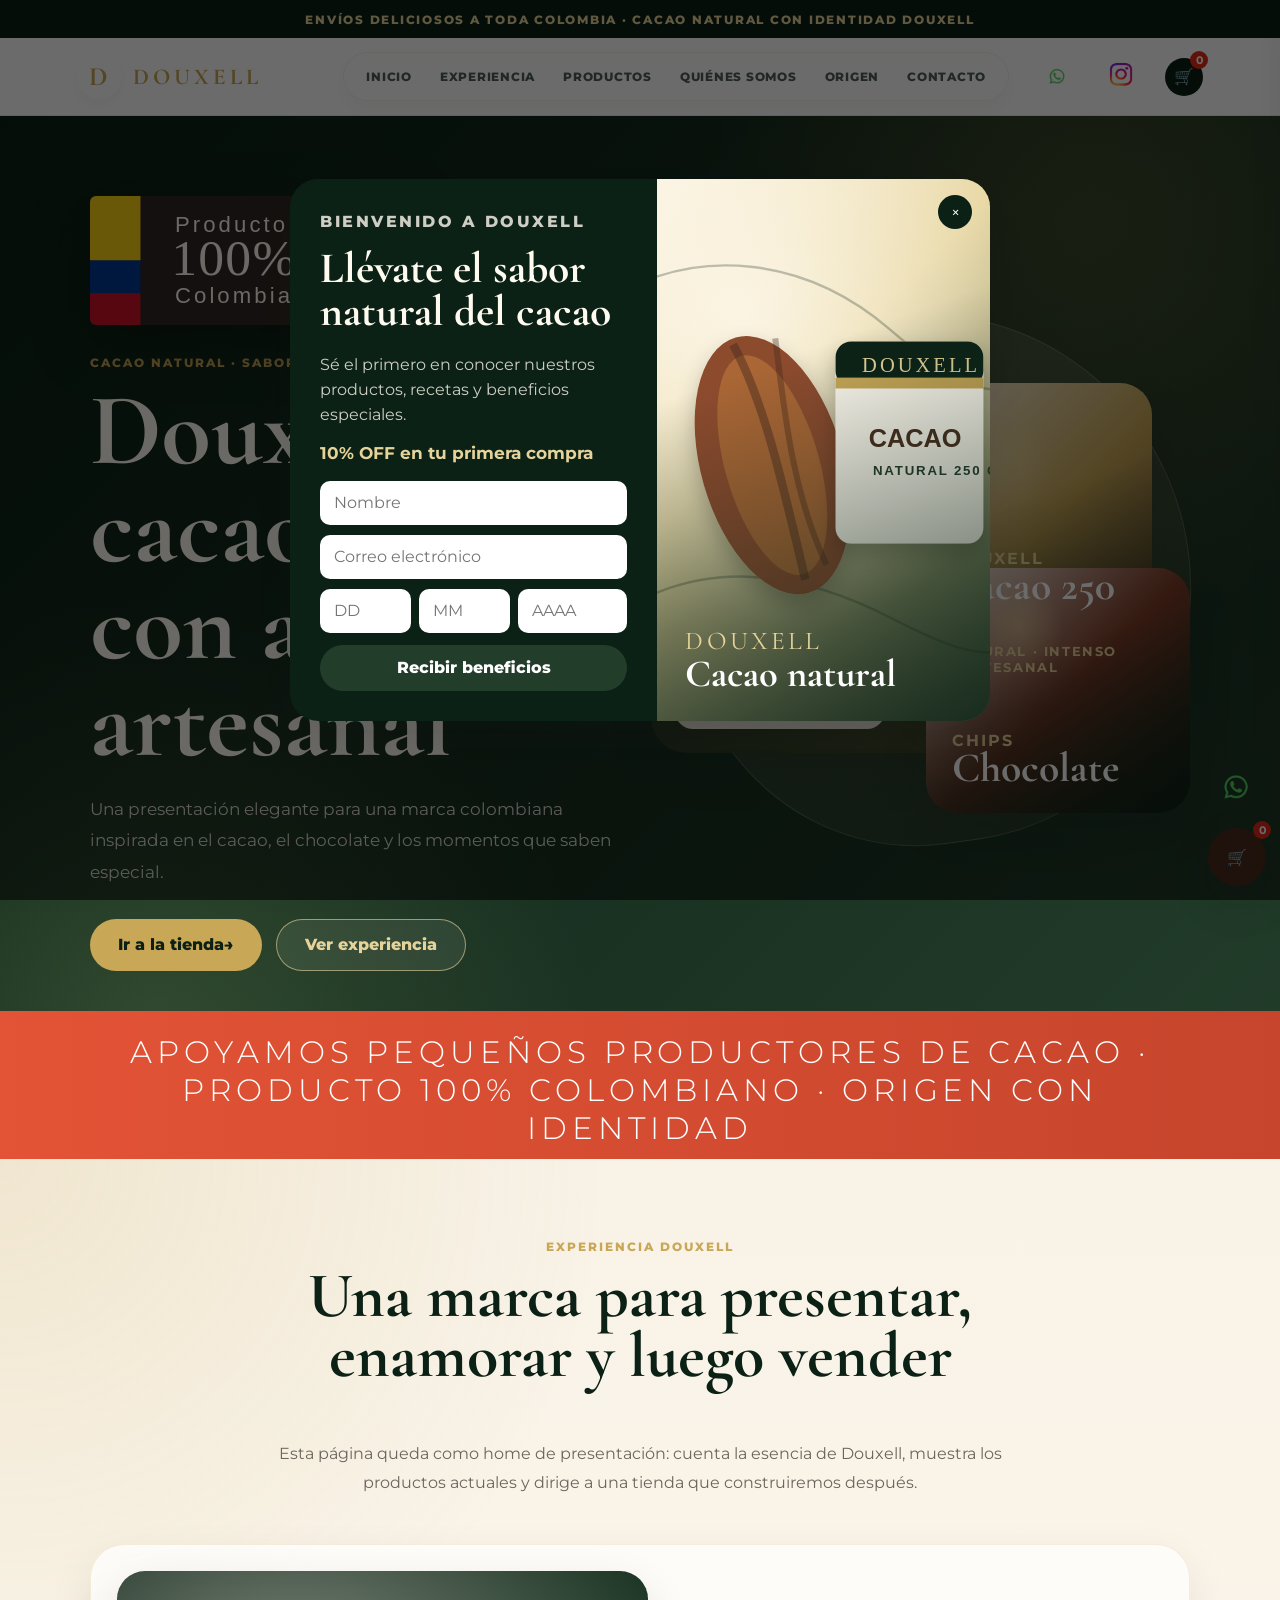
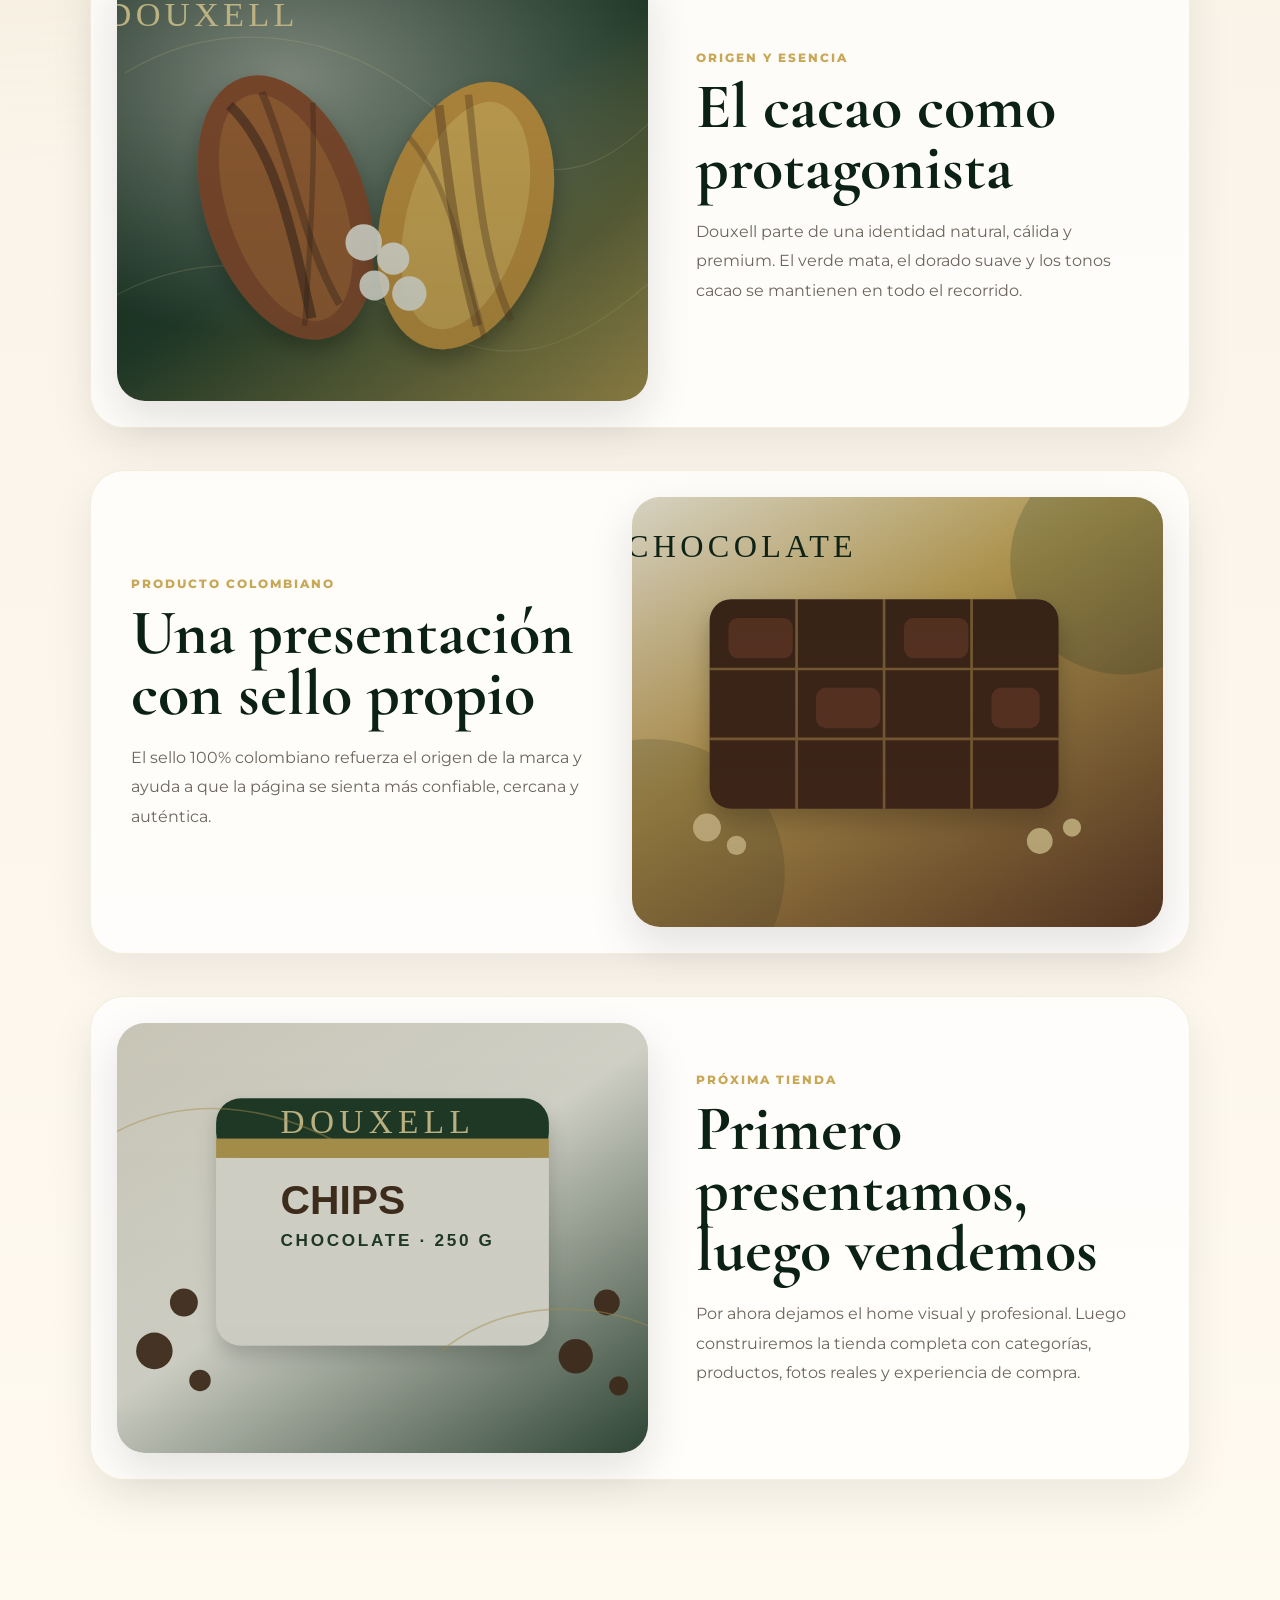
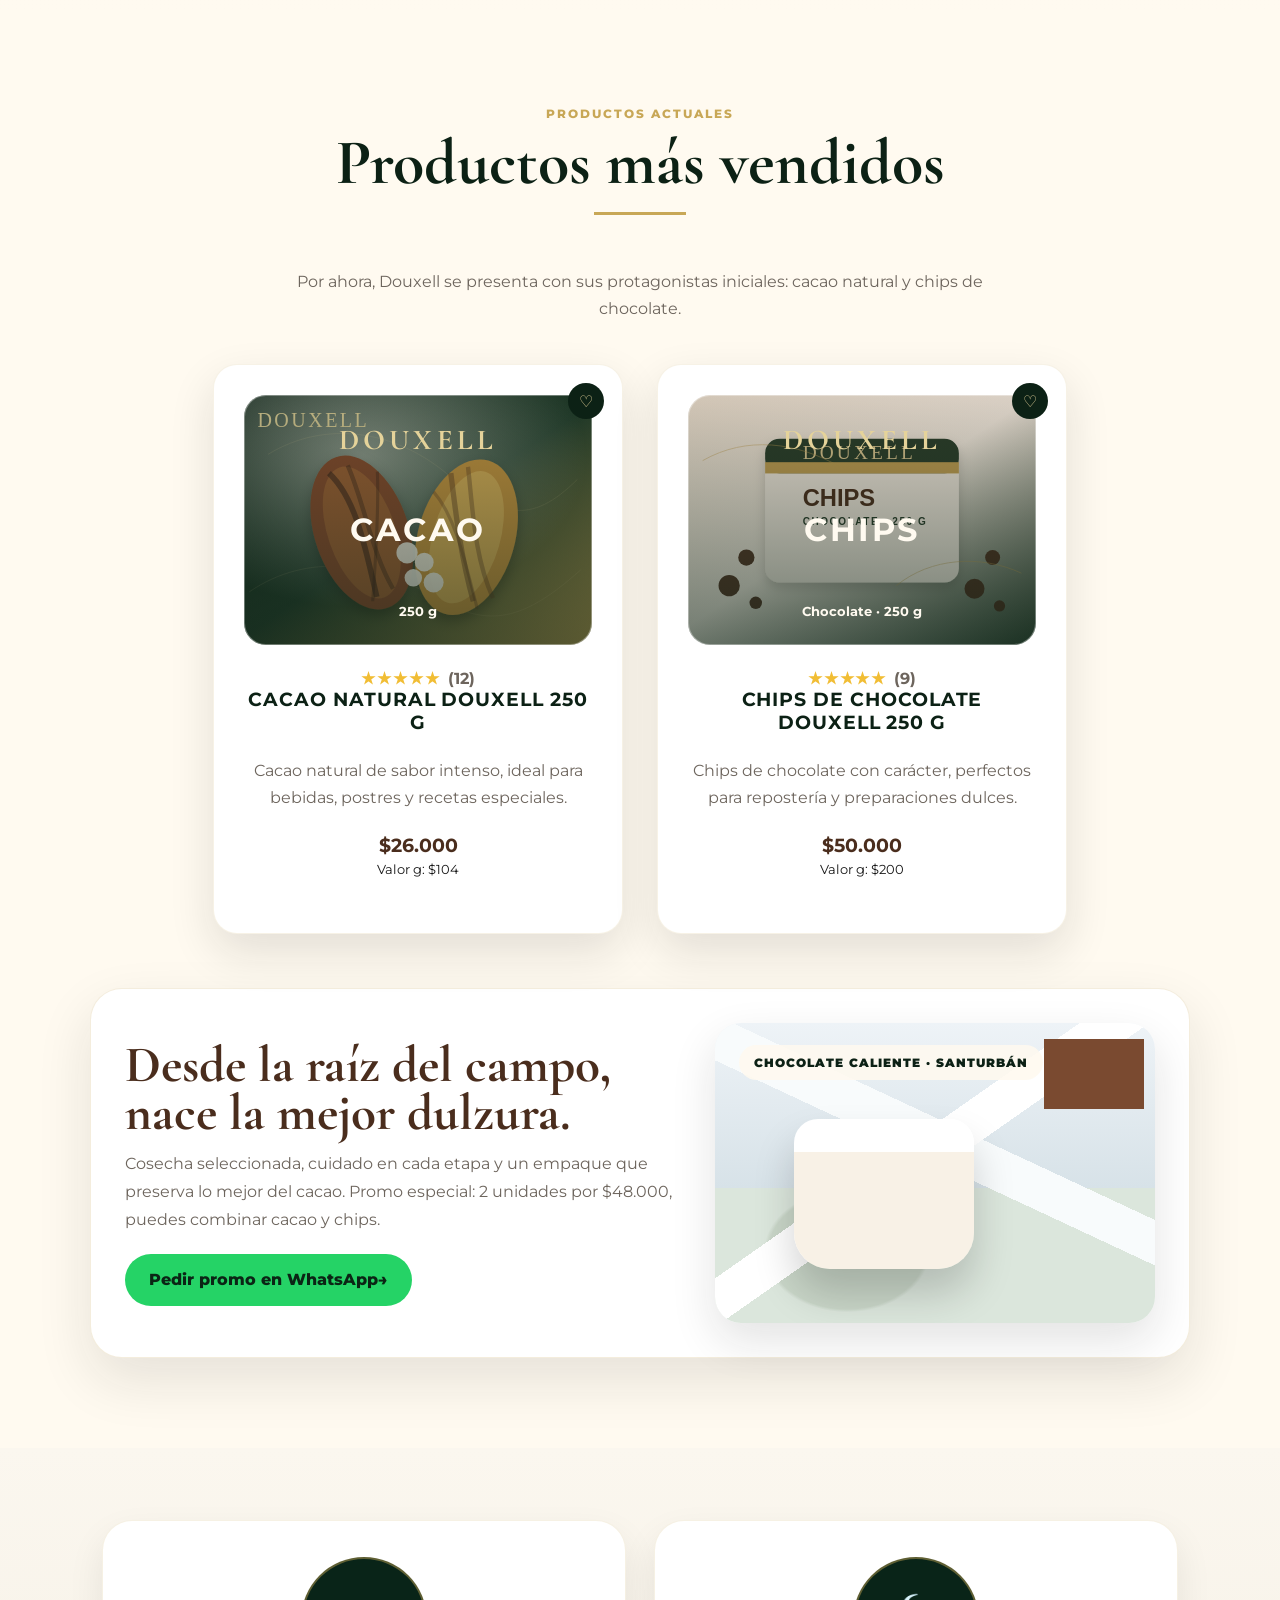
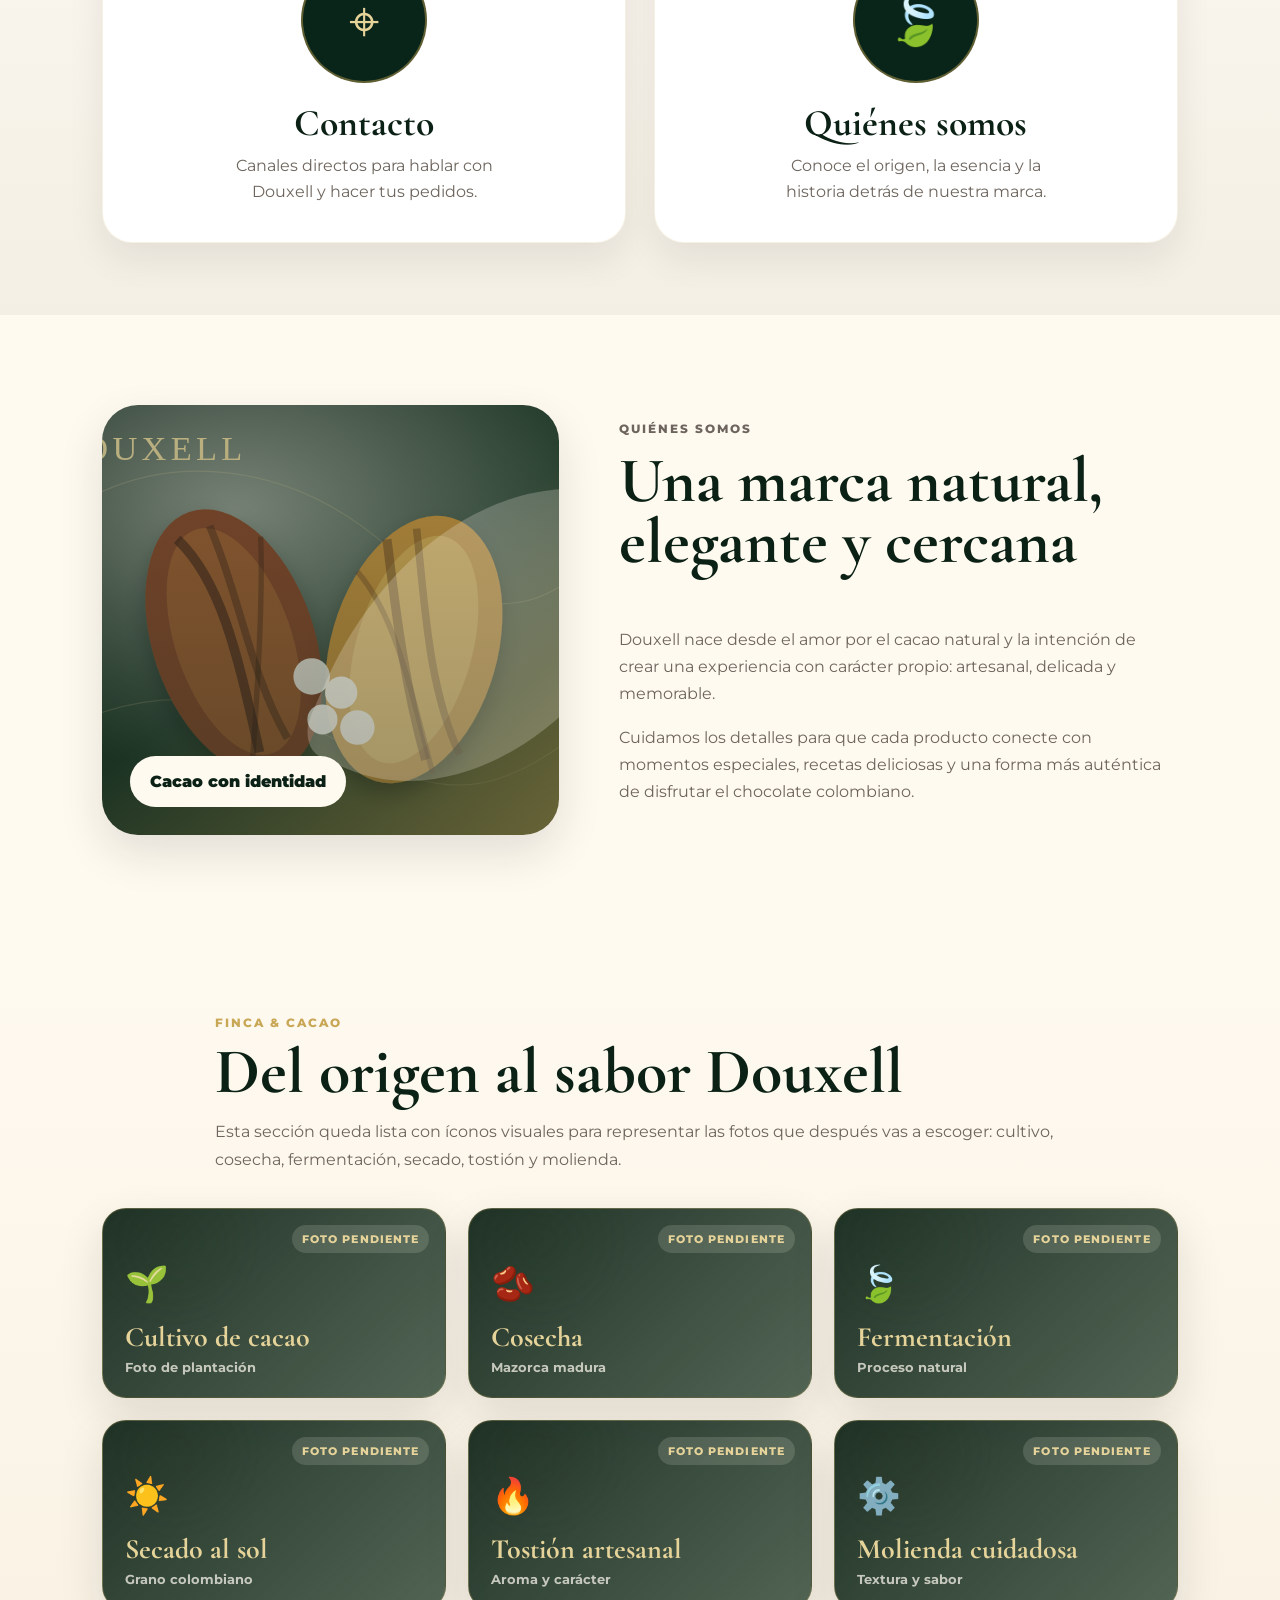
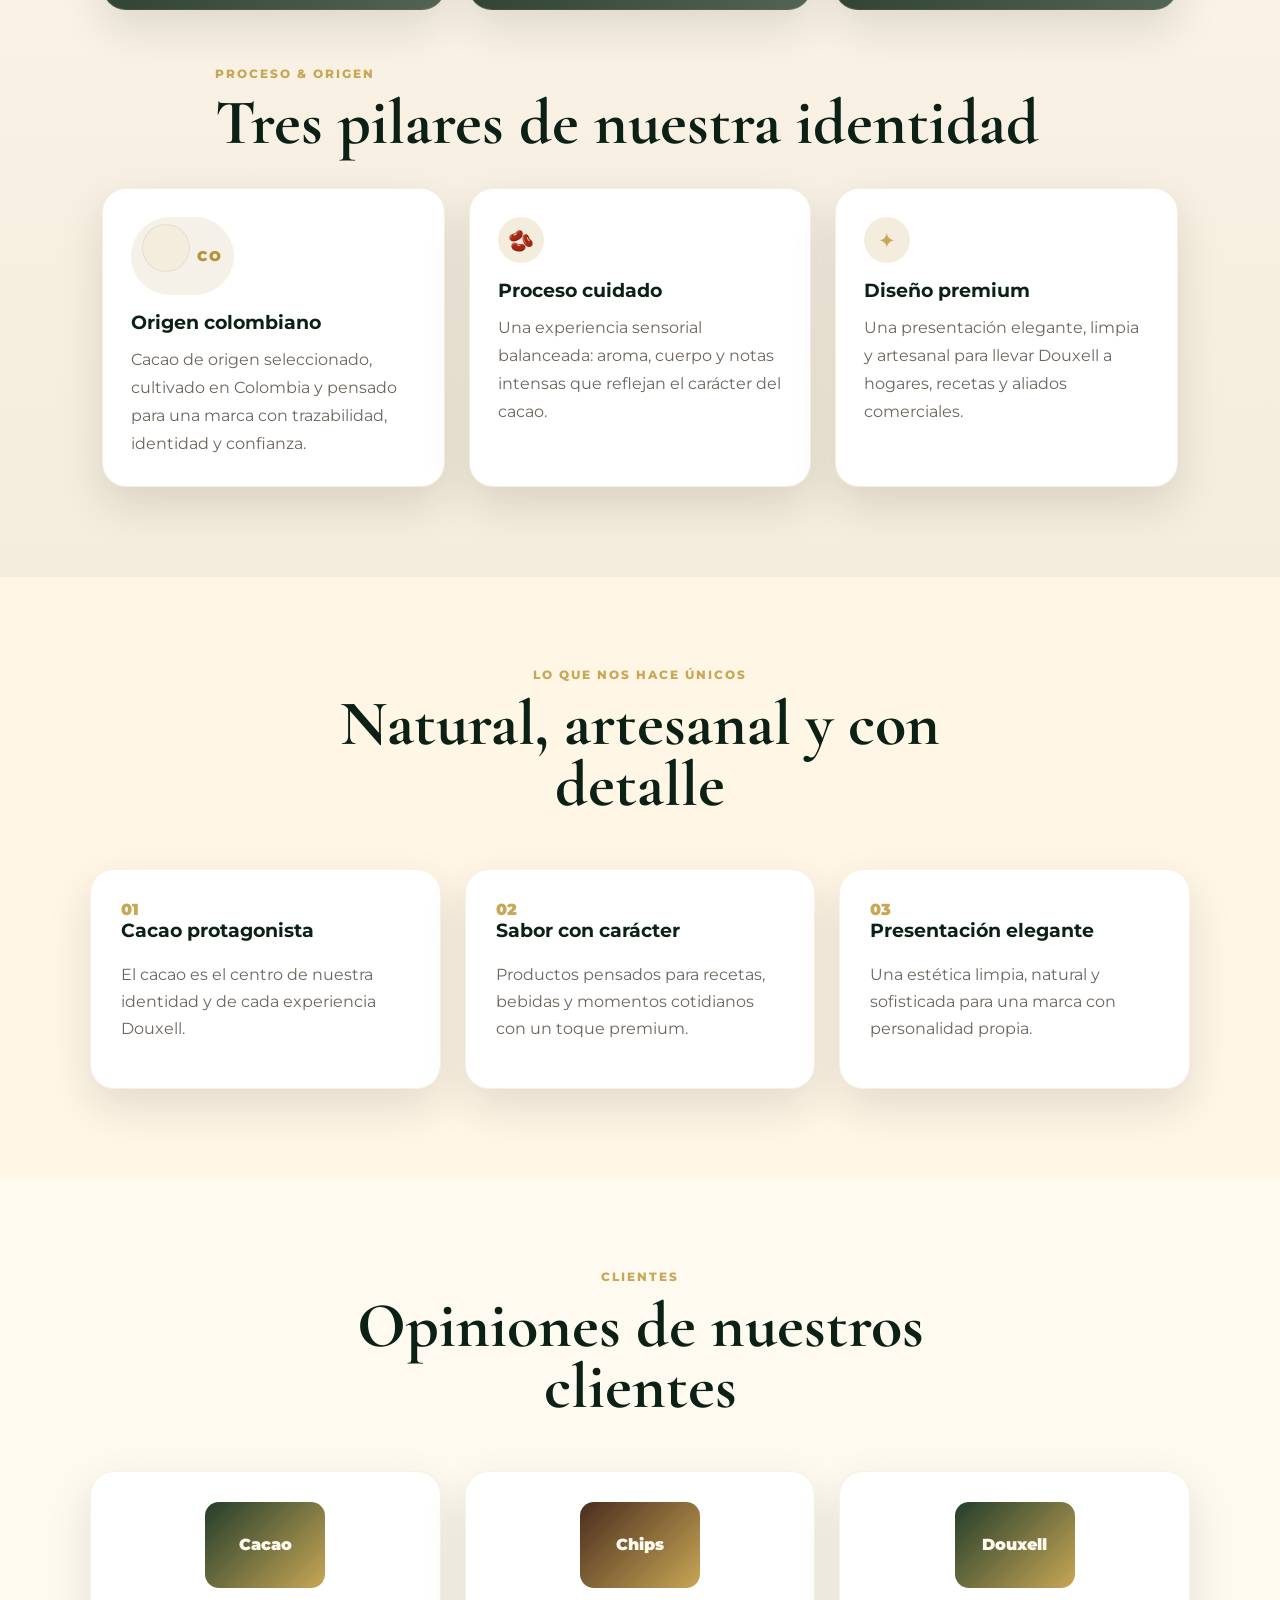
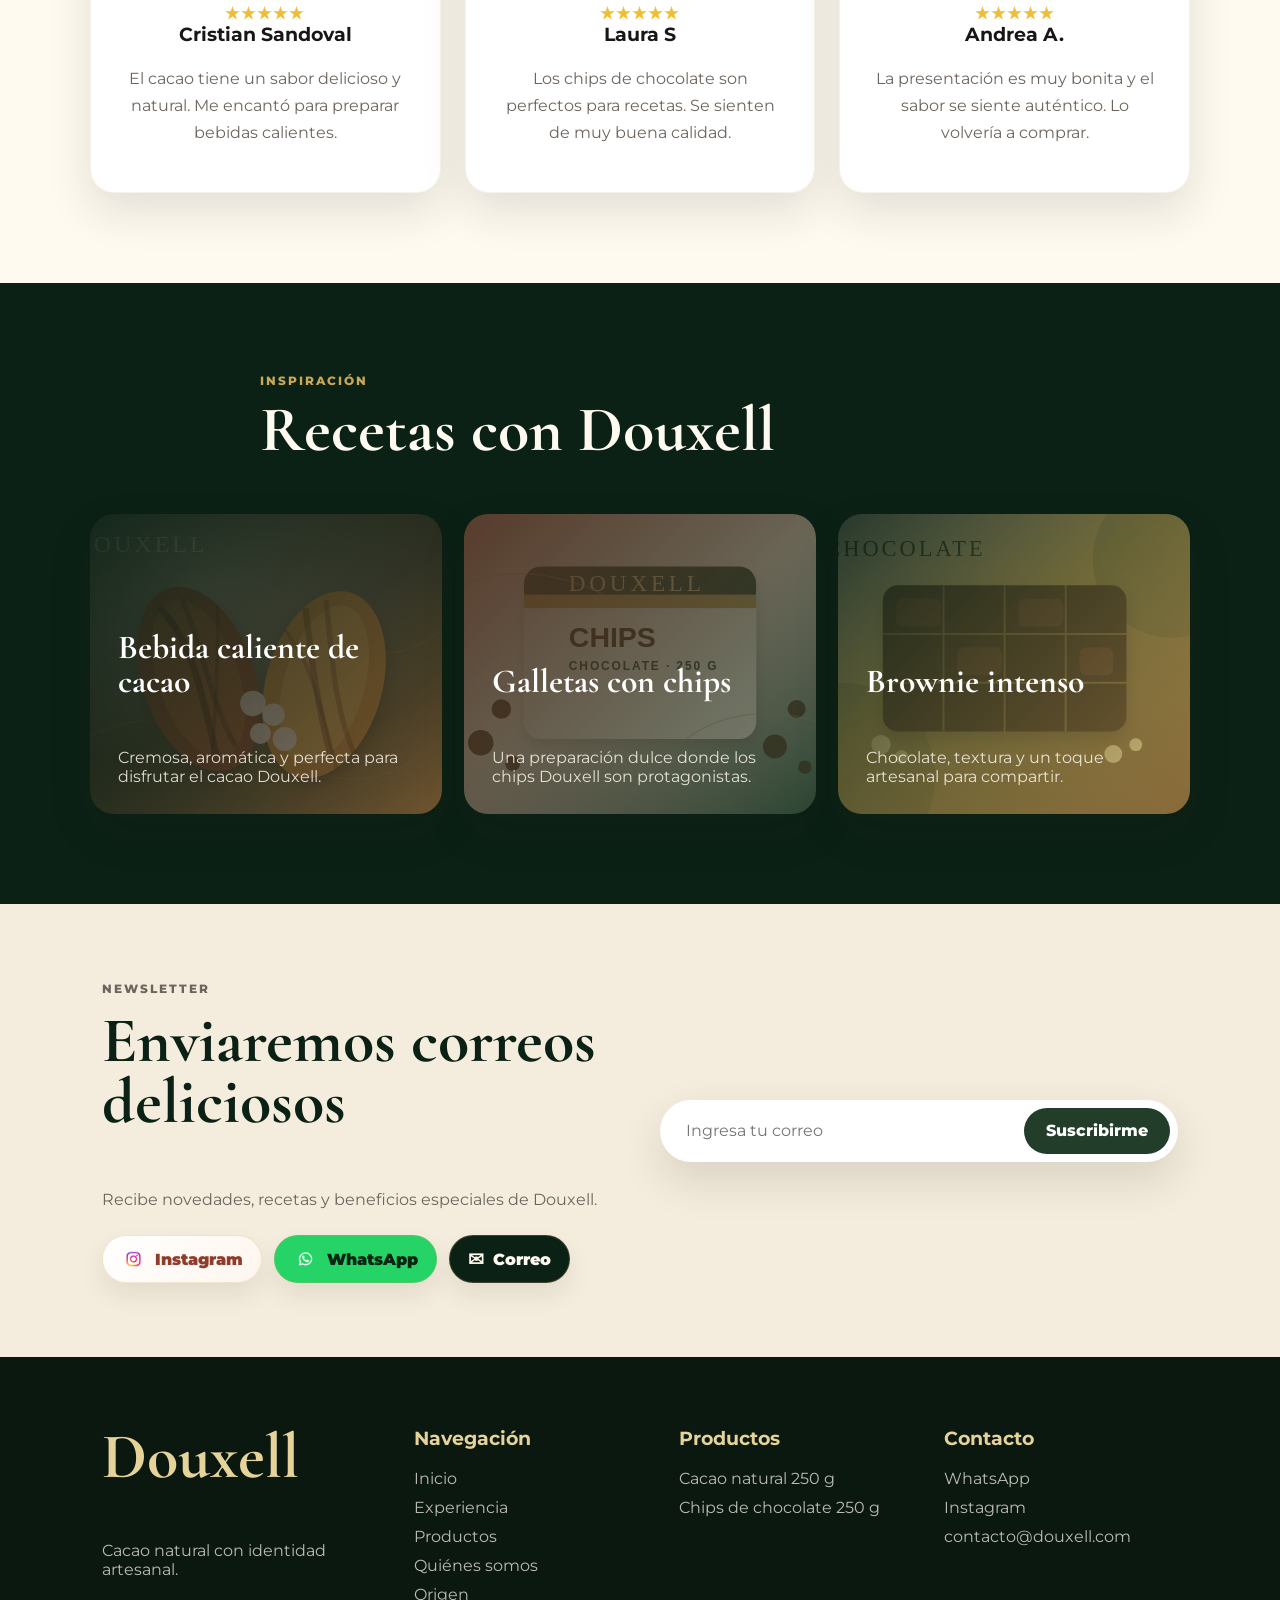
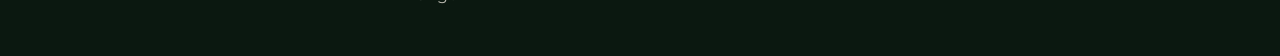
<file: index.html>
<!DOCTYPE html>
<html lang="es">
<head>
  <meta charset="UTF-8" />
  <meta name="viewport" content="width=device-width, initial-scale=1.0" />
  <title>Douxell | Cacao natural con alma artesanal</title>
  <meta name="description" content="Douxell: cacao natural y chips de chocolate con identidad artesanal, elegante y deliciosa." />
  <link rel="preconnect" href="https://fonts.googleapis.com">
  <link rel="preconnect" href="https://fonts.gstatic.com" crossorigin>
  <link href="https://fonts.googleapis.com/css2?family=Cormorant+Garamond:wght@600;700&family=Montserrat:wght@400;500;600;700;800&display=swap" rel="stylesheet">
  <link rel="stylesheet" href="style.css" />
  <link rel="stylesheet" href="overrides.css" />
  <link rel="stylesheet" href="final-polish.css" />
  <link rel="stylesheet" href="interactions.css" />
  <link rel="stylesheet" href="header-banner.css" />
</head>
<body>
  <div class="topbar">Envíos deliciosos a toda Colombia · Cacao natural con identidad Douxell</div>

  <header class="site-header" id="inicio">
    <a href="#inicio" class="brand" aria-label="Douxell inicio">
      <span class="brand-mark">D</span>
      <span class="brand-name">Douxell</span>
    </a>

    <nav class="main-nav" aria-label="Navegación principal">
      <a href="#inicio">Inicio</a>
      <a href="#experiencia">Experiencia</a>
      <a href="#productos">Productos</a>
      <a href="#nosotros">Quiénes somos</a>
      <a href="#origen">Origen</a>
      <a href="#distribuidor">Distribuidores</a>
      <a href="#contacto">Contacto</a>
    </nav>

    <div class="header-actions" aria-label="Acciones rápidas">
      <button class="icon-btn" type="button" aria-label="Cuenta">♡</button>
      <button class="icon-btn" type="button" aria-label="Favoritos">☆</button>
      <button class="icon-btn cart-toggle" type="button" aria-label="Abrir carrito">🛒<span id="cartCount">0</span></button>
      <button class="menu-toggle" type="button" aria-label="Abrir menú">☰</button>
    </div>
  </header>

  <main>
    <section class="hero section-dark">
      <div class="hero-copy">
        <img class="colombia-badge" src="assets/colombia-badge.svg" alt="Producto 100% colombiano">
        <p class="eyebrow">Cacao natural · Sabor artesanal</p>
        <h1>Douxell, cacao natural con alma artesanal</h1>
        <p class="hero-text">Una presentación elegante para una marca colombiana inspirada en el cacao, el chocolate y los momentos que saben especial.</p>
        <div class="hero-actions">
          <a href="tienda.html" class="btn btn-gold">Ir a la tienda</a>
          <a href="#experiencia" class="btn btn-outline">Ver experiencia</a>
        </div>
      </div>

      <div class="hero-visual" aria-label="Composición visual Douxell">
        <div class="cacao-orbit"></div>
        <div class="hero-photo hero-photo-main">
          <span>Cacao colombiano</span>
        </div>
        <div class="hero-card hero-card-main">
          <span class="product-label">Douxell</span>
          <strong>Cacao 250 g</strong>
          <small>Natural · Intenso · Artesanal</small>
        </div>
        <div class="hero-card hero-card-side">
          <span>Chips</span>
          <strong>Chocolate</strong>
        </div>
      </div>
    </section>

    <section class="story-scroll" id="experiencia">
      <div class="story-intro">
        <p class="eyebrow">Experiencia Douxell</p>
        <h2>Una marca para presentar, enamorar y luego vender</h2>
        <p>Esta página queda como home de presentación: cuenta la esencia de Douxell, muestra los productos actuales y dirige a una tienda que construiremos después.</p>
      </div>

      <div class="story-panel">
        <div class="story-photo photo-cacao"></div>
        <div class="story-copy">
          <p class="eyebrow">Origen y esencia</p>
          <h2>El cacao como protagonista</h2>
          <p>Douxell parte de una identidad natural, cálida y premium. El verde mata, el dorado suave y los tonos cacao se mantienen en todo el recorrido.</p>
        </div>
      </div>

      <div class="story-panel reverse">
        <div class="story-photo photo-chocolate"></div>
        <div class="story-copy">
          <p class="eyebrow">Producto colombiano</p>
          <h2>Una presentación con sello propio</h2>
          <p>El sello 100% colombiano refuerza el origen de la marca y ayuda a que la página se sienta más confiable, cercana y auténtica.</p>
        </div>
      </div>

      <div class="story-panel">
        <div class="story-photo photo-detail"></div>
        <div class="story-copy">
          <p class="eyebrow">Próxima tienda</p>
          <h2>Primero presentamos, luego vendemos</h2>
          <p>Por ahora dejamos el home visual y profesional. Luego construiremos la tienda completa con categorías, productos, fotos reales y experiencia de compra.</p>
        </div>
      </div>
    </section>

    <section class="products-section" id="productos">
      <div class="section-heading">
        <p class="eyebrow">Productos actuales</p>
        <h2>Productos más vendidos</h2>
        <p>Por ahora, Douxell se presenta con sus protagonistas iniciales: cacao natural y chips de chocolate.</p>
      </div>

      <div class="product-grid">
        <article class="product-card" data-name="Cacao natural Douxell 250 g" data-price="26000">
          <button class="heart" type="button" aria-label="Agregar a favoritos">♡</button>
          <div class="product-visual cacao-pack">
            <span>Douxell</span>
            <strong>CACAO</strong>
            <small>250 g</small>
          </div>
          <div class="stars">★★★★★ <span>(12)</span></div>
          <h3>Cacao natural Douxell 250 g</h3>
          <p>Cacao natural de sabor intenso, ideal para bebidas, postres y recetas especiales.</p>
          <div class="product-meta">
            <strong>$26.000</strong>
            <small>Valor gr: $104</small>
          </div>
          <div class="product-actions">
            <button class="btn-small add-cart" type="button">Agregar</button>
            <a href="#contacto" class="btn-small secondary">Ver detalles</a>
          </div>
        </article>

        <article class="product-card" data-name="Chips de chocolate Douxell 250 g" data-price="57200">
          <button class="heart" type="button" aria-label="Agregar a favoritos">♡</button>
          <div class="product-visual chips-box">
            <span>Douxell</span>
            <strong>CHIPS</strong>
            <small>Chocolate · 250 g</small>
          </div>
          <div class="stars">★★★★★ <span>(9)</span></div>
          <h3>Chips de chocolate Douxell 250 g</h3>
          <p>Chips de chocolate con carácter, perfectos para repostería y preparaciones dulces.</p>
          <div class="product-meta">
            <strong>$57.200</strong>
            <small>Valor gr: $229</small>
          </div>
          <div class="product-actions">
            <button class="btn-small add-cart" type="button">Agregar</button>
            <a href="#contacto" class="btn-small secondary">Ver detalles</a>
          </div>
        </article>
      </div>

      <div class="shop-callout">
        <div>
          <h3>Tienda Douxell</h3>
          <p>La tienda completa será la siguiente etapa. Allí pondremos las fotos reales, fichas de producto y flujo de compra.</p>
        </div>
        <a href="tienda.html" class="btn btn-gold">Ir a la tienda</a>
      </div>
    </section>

    <section class="feature-strip">
      <a class="feature-card" href="#contacto"><span class="feature-icon">⌖</span><h3>Encuéntranos</h3></a>
      <a class="feature-card" href="#nosotros"><span class="feature-icon">🍃</span><h3>Quiénes somos</h3></a>
      <a class="feature-card" href="#distribuidor"><span class="feature-icon">🤝</span><h3>Ser distribuidor</h3></a>
    </section>

    <section class="about-section" id="nosotros">
      <div class="about-image">
        <div class="leaf-shape"></div>
        <div class="about-badge">Cacao con identidad</div>
      </div>
      <div class="about-copy">
        <p class="eyebrow">Quiénes somos</p>
        <h2>Una marca natural, elegante y cercana</h2>
        <p>Douxell nace desde el amor por el cacao natural y la intención de crear una experiencia con carácter propio: artesanal, delicada y memorable.</p>
        <p>Cuidamos los detalles para que cada producto conecte con momentos especiales, recetas deliciosas y una forma más auténtica de disfrutar el chocolate colombiano.</p>
      </div>
    </section>

    <section class="origin-section" id="origen">
      <div class="origin-heading">
        <p class="eyebrow">Finca & Cacao</p>
        <h2>Del origen al sabor Douxell</h2>
        <p>Esta sección queda lista con íconos visuales para representar las fotos que después vas a escoger: cultivo, cosecha, fermentación, secado, tostión y molienda.</p>
      </div>

      <div class="origin-photo-grid">
        <article class="origin-photo"><span>🌱</span><strong>Cultivo de cacao</strong><small>Foto de plantación</small></article>
        <article class="origin-photo"><span>🫘</span><strong>Cosecha</strong><small>Mazorca madura</small></article>
        <article class="origin-photo"><span>🍃</span><strong>Fermentación</strong><small>Proceso natural</small></article>
        <article class="origin-photo"><span>☀️</span><strong>Secado al sol</strong><small>Grano colombiano</small></article>
        <article class="origin-photo"><span>🔥</span><strong>Tostión artesanal</strong><small>Aroma y carácter</small></article>
        <article class="origin-photo"><span>⚙️</span><strong>Molienda cuidadosa</strong><small>Textura y sabor</small></article>
      </div>

      <div class="origin-heading compact">
        <p class="eyebrow">Proceso & Origen</p>
        <h2>Tres pilares de nuestra identidad</h2>
      </div>

      <div class="origin-pillars">
        <article><span>🇨🇴</span><h3>Origen colombiano</h3><p>Cacao de origen seleccionado, cultivado en Colombia y pensado para una marca con trazabilidad, identidad y confianza.</p></article>
        <article><span>🫘</span><h3>Proceso cuidado</h3><p>Una experiencia sensorial balanceada: aroma, cuerpo y notas intensas que reflejan el carácter del cacao.</p></article>
        <article><span>✦</span><h3>Diseño premium</h3><p>Una presentación elegante, limpia y artesanal para llevar Douxell a hogares, recetas y aliados comerciales.</p></article>
      </div>
    </section>

    <section class="why-section">
      <div class="section-heading">
        <p class="eyebrow">Lo que nos hace únicos</p>
        <h2>Natural, artesanal y con detalle</h2>
      </div>
      <div class="why-grid">
        <article><span>01</span><h3>Cacao protagonista</h3><p>El cacao es el centro de nuestra identidad y de cada experiencia Douxell.</p></article>
        <article><span>02</span><h3>Sabor con carácter</h3><p>Productos pensados para recetas, bebidas y momentos cotidianos con un toque premium.</p></article>
        <article><span>03</span><h3>Presentación elegante</h3><p>Una estética limpia, natural y sofisticada para una marca con personalidad propia.</p></article>
      </div>
    </section>

    <section class="distributor-section section-dark" id="distribuidor">
      <div><p class="eyebrow">Aliados Douxell</p><h2>Sé parte de nuestra red de distribuidores</h2><p>Buscamos aliados que compartan la pasión por el cacao natural y las experiencias de calidad.</p></div>
      <a href="https://wa.me/573000000000?text=Hola%2C%20quiero%20ser%20distribuidor%20de%20Douxell" class="btn btn-gold" target="_blank" rel="noopener">Quiero ser distribuidor</a>
    </section>

    <section class="testimonials-section">
      <div class="section-heading"><p class="eyebrow">Clientes</p><h2>Opiniones de nuestros clientes</h2></div>
      <div class="testimonial-row">
        <article class="testimonial-card"><div class="mini-product cacao-mini">Cacao</div><div class="stars">★★★★★</div><h3>María Fernanda</h3><p>El cacao tiene un sabor delicioso y natural. Me encantó para preparar bebidas calientes.</p></article>
        <article class="testimonial-card"><div class="mini-product chips-mini">Chips</div><div class="stars">★★★★★</div><h3>Camila R.</h3><p>Los chips de chocolate son perfectos para recetas. Se sienten de muy buena calidad.</p></article>
        <article class="testimonial-card"><div class="mini-product cacao-mini">Douxell</div><div class="stars">★★★★★</div><h3>Laura Gómez</h3><p>La presentación es muy bonita y el sabor se siente auténtico. Lo volvería a comprar.</p></article>
      </div>
    </section>

    <section class="recipes-section" id="recetas">
      <div class="section-heading light"><p class="eyebrow">Inspiración</p><h2>Recetas con Douxell</h2></div>
      <div class="recipe-grid">
        <article class="recipe-card recipe-one"><h3>Bebida caliente de cacao</h3><p>Cremosa, aromática y perfecta para disfrutar el cacao Douxell.</p></article>
        <article class="recipe-card recipe-two"><h3>Galletas con chips</h3><p>Una preparación dulce donde los chips Douxell son protagonistas.</p></article>
        <article class="recipe-card recipe-three"><h3>Brownie intenso</h3><p>Chocolate, textura y un toque artesanal para compartir.</p></article>
      </div>
    </section>

    <section class="newsletter" id="contacto">
      <div><p class="eyebrow">Newsletter</p><h2>Enviaremos correos deliciosos</h2><p>Recibe novedades, recetas y beneficios especiales de Douxell.</p></div>
      <form class="newsletter-form"><input type="email" placeholder="Ingresa tu correo" aria-label="Correo electrónico" required><button type="submit">Suscribirme</button></form>
    </section>
  </main>

  <footer class="footer">
    <div><h2>Douxell</h2><p>Cacao natural con identidad artesanal.</p></div>
    <div><h3>Navegación</h3><a href="#inicio">Inicio</a><a href="#experiencia">Experiencia</a><a href="#productos">Productos</a><a href="#nosotros">Quiénes somos</a><a href="#origen">Origen</a><a href="#distribuidor">Distribuidores</a></div>
    <div><h3>Productos</h3><a href="#productos">Cacao natural 250 g</a><a href="#productos">Chips de chocolate 250 g</a></div>
    <div><h3>Contacto</h3><a href="https://wa.me/573028394346?text=Hola%20Douxell%2C%20quiero%20hacer%20un%20pedido" target="_blank" rel="noopener">WhatsApp</a><a href="#">Instagram</a><a href="mailto:contacto@douxell.com">contacto@douxell.com</a></div>
  </footer>

  <div class="floating-actions"><a class="whatsapp" href="https://wa.me/573028394346?text=Hola%20Douxell%2C%20quiero%20hacer%20un%20pedido" target="_blank" rel="noopener" aria-label="WhatsApp"><img src="assets/wsp.webp" alt="WhatsApp Douxell" class="social-icon-img"></a><button class="chat cart-toggle" type="button" aria-label="Carrito rápido">🛒<span id="floatCartCount">0</span></button></div>

  <aside class="cart-panel" id="cartPanel" aria-label="Carrito de compras"><button class="close-cart" type="button" aria-label="Cerrar carrito">×</button><h2>Tu carrito Douxell</h2><div id="cartItems" class="cart-items"></div><div class="cart-total"><span>Total</span><strong id="cartTotal">$0</strong></div><a class="btn btn-gold cart-whatsapp" href="https://wa.me/573028394346?text=Hola%20Douxell%2C%20quiero%20hacer%20un%20pedido" target="_blank" rel="noopener">Pedir por WhatsApp</a></aside>

  <div class="modal" id="welcomeModal" aria-hidden="true"><div class="modal-content"><button class="close-modal" type="button" aria-label="Cerrar ventana">×</button><div class="modal-copy"><p class="eyebrow">Bienvenido a Douxell</p><h2>Llévate el sabor natural del cacao</h2><p>Sé el primero en conocer nuestros productos, recetas y beneficios especiales.</p><strong>10% OFF en tu primera compra</strong><form class="modal-form"><input type="text" placeholder="Nombre" aria-label="Nombre"><input type="email" placeholder="Correo electrónico" aria-label="Correo electrónico"><div class="birthday-grid"><input type="text" placeholder="DD" aria-label="Día"><input type="text" placeholder="MM" aria-label="Mes"><input type="text" placeholder="AAAA" aria-label="Año"></div><button type="submit">Recibir beneficios</button></form></div><div class="modal-visual"><span>Douxell</span><strong>Cacao natural</strong></div></div></div>

  <script src="script.js"></script>
</body>
</html>
</file>
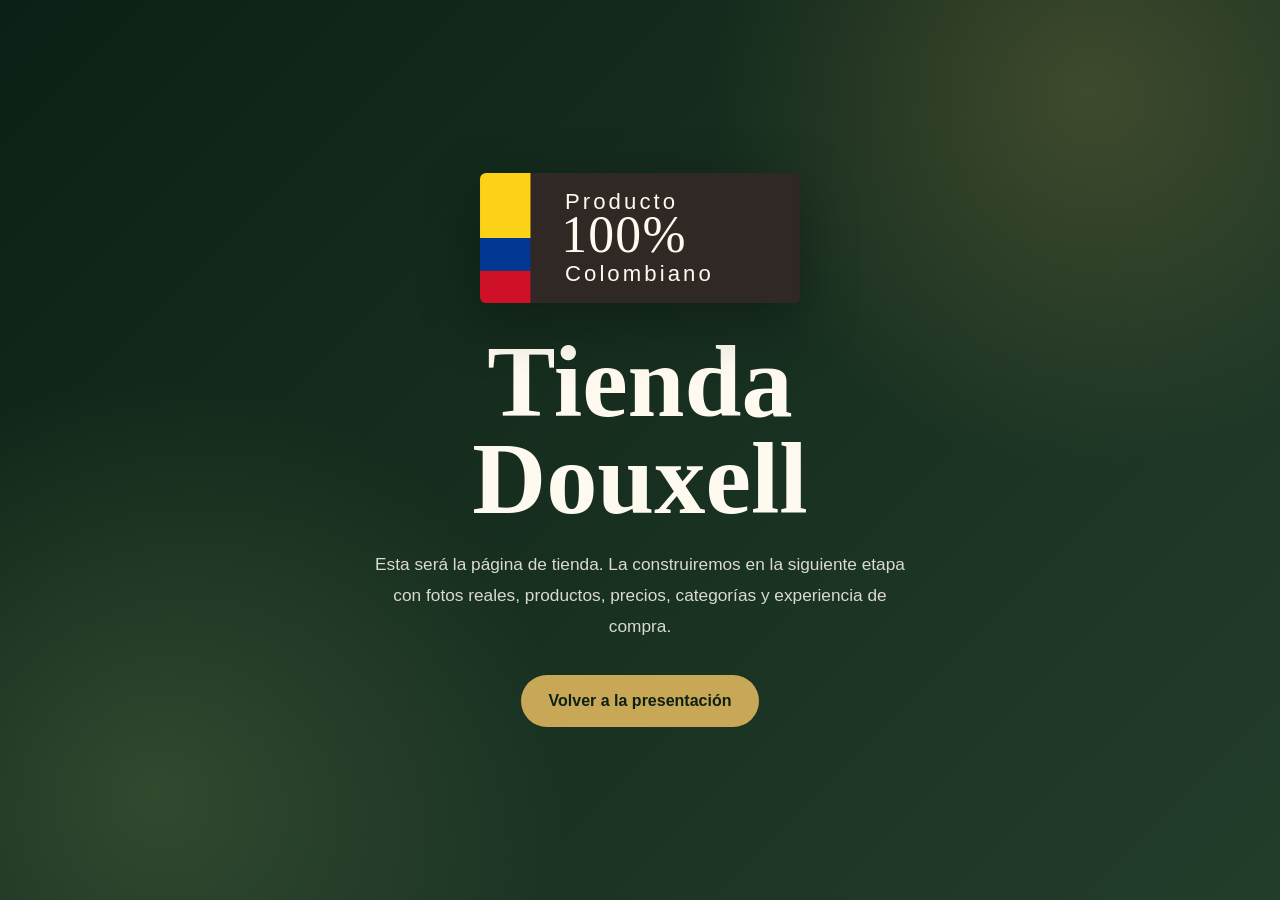
<file: tienda.html>
<!DOCTYPE html>
<html lang="es">
<head>
  <meta charset="UTF-8">
  <meta name="viewport" content="width=device-width, initial-scale=1.0">
  <title>Tienda Douxell</title>
  <link rel="stylesheet" href="style.css">
  <link rel="stylesheet" href="overrides.css">
</head>
<body>
  <main class="section-dark" style="min-height:100vh;display:grid;place-items:center;padding:40px 22px;text-align:center;">
    <section style="max-width:760px;">
      <img class="colombia-badge" src="assets/colombia-badge.svg" alt="Producto 100% colombiano">
      <h1>Tienda Douxell</h1>
      <p class="hero-text" style="margin-left:auto;margin-right:auto;">Esta será la página de tienda. La construiremos en la siguiente etapa con fotos reales, productos, precios, categorías y experiencia de compra.</p>
      <a class="btn btn-gold" href="index.html">Volver a la presentación</a>
    </section>
  </main>
</body>
</html>
</file>
<file: style.css>
:root{--green:#233d2b;--green-deep:#0c2115;--green-soft:#6f8a55;--gold:#c8a756;--gold-light:#e5d39a;--cream:#f4ecdc;--ivory:#fffaf0;--cacao:#4a2d1d;--text:#171717;--muted:#6d655d;--white:#fff;--shadow:0 18px 45px rgba(23,23,23,.12);--radius:24px}*{box-sizing:border-box}html{scroll-behavior:smooth}body{margin:0;font-family:"Montserrat",Arial,sans-serif;color:var(--text);background:var(--ivory)}body.no-scroll{overflow:hidden}a{color:inherit;text-decoration:none}button,input{font:inherit}.topbar{background:var(--green-deep);color:var(--gold-light);text-align:center;padding:10px 16px;font-size:.78rem;font-weight:800;letter-spacing:.16em;text-transform:uppercase}.site-header{position:sticky;top:0;z-index:20;display:flex;align-items:center;justify-content:space-between;gap:24px;padding:18px 6vw;background:rgba(255,250,240,.92);backdrop-filter:blur(16px);border-bottom:1px solid rgba(200,167,86,.25)}.brand{display:flex;align-items:center;gap:12px;min-width:170px}.brand-mark{display:grid;place-items:center;width:42px;height:42px;border-radius:50%;background:var(--green);color:var(--gold-light);font-family:"Cormorant Garamond",serif;font-size:1.7rem;border:1px solid var(--gold)}.brand-name{font-family:"Cormorant Garamond",serif;color:var(--gold);text-transform:uppercase;font-size:1.55rem;font-weight:700;letter-spacing:.12em}.main-nav{display:flex;align-items:center;justify-content:center;gap:20px;font-size:.78rem;font-weight:800;text-transform:uppercase;letter-spacing:.06em}.main-nav a{position:relative;padding-bottom:6px}.main-nav a:after{content:"";position:absolute;left:0;bottom:0;width:0;height:2px;background:var(--gold);transition:width .25s ease}.main-nav a:hover:after{width:100%}.header-actions{display:flex;align-items:center;gap:10px}.icon-btn,.menu-toggle{position:relative;display:grid;place-items:center;width:38px;height:38px;border:0;border-radius:50%;background:var(--green-deep);color:var(--ivory);cursor:pointer}.icon-btn span,.chat span{position:absolute;top:-7px;right:-5px;display:grid;place-items:center;min-width:18px;height:18px;padding:0 5px;border-radius:999px;background:#df2b19;color:var(--white);font-size:.68rem;font-weight:700}.menu-toggle{display:none}.section-dark{background:radial-gradient(circle at 85% 10%,rgba(200,167,86,.22),transparent 28%),radial-gradient(circle at 12% 88%,rgba(111,138,85,.3),transparent 30%),linear-gradient(135deg,var(--green-deep),var(--green));color:var(--white)}.hero{display:grid;grid-template-columns:minmax(0,1fr) minmax(330px,1fr);align-items:center;min-height:700px;padding:80px 7vw;overflow:hidden}.eyebrow{margin:0 0 12px;color:var(--gold);font-weight:800;letter-spacing:.16em;text-transform:uppercase;font-size:.78rem}h1,h2,h3{margin-top:0}h1,h2{font-family:"Cormorant Garamond",serif;line-height:.95}h1{max-width:650px;margin-bottom:22px;font-size:clamp(3.6rem,8vw,7.6rem);color:var(--ivory)}h2{font-size:clamp(2.5rem,5vw,4.6rem)}.hero-text{max-width:560px;margin-bottom:32px;color:rgba(255,250,240,.84);font-size:1.08rem;line-height:1.8}.hero-actions,.product-actions{display:flex;flex-wrap:wrap;gap:14px}.btn,.btn-small,.newsletter-form button,.modal-form button{display:inline-flex;align-items:center;justify-content:center;border:0;border-radius:999px;cursor:pointer;font-weight:800;transition:transform .25s ease,box-shadow .25s ease,background .25s ease}.btn:hover,.btn-small:hover,.newsletter-form button:hover,.modal-form button:hover{transform:translateY(-2px);box-shadow:0 14px 28px rgba(16,36,24,.2)}.btn{min-height:52px;padding:0 28px}.btn-gold{background:var(--gold);color:var(--green-deep)}.btn-outline{border:1px solid rgba(229,211,154,.6);color:var(--gold-light)}.hero-visual{position:relative;min-height:560px}.cacao-orbit{position:absolute;inset:10px 0 20px 40px;border-radius:45% 55% 52% 48%;background:radial-gradient(circle at 30% 22%,rgba(229,211,154,.28),transparent 18%),radial-gradient(circle at 67% 76%,rgba(111,138,85,.48),transparent 21%),linear-gradient(145deg,rgba(255,250,240,.14),rgba(200,167,86,.06));border:1px solid rgba(229,211,154,.2);transform:rotate(-8deg)}.hero-photo{position:absolute;left:2%;top:20px;width:58%;height:430px;border-radius:36px;overflow:hidden;background:linear-gradient(160deg,rgba(16,36,24,.12),rgba(16,36,24,.68)),url("assets/cacao-visual.svg") center/cover;box-shadow:var(--shadow)}.hero-photo span{position:absolute;left:24px;bottom:24px;padding:10px 16px;border-radius:999px;background:rgba(255,250,240,.88);color:var(--green-deep);font-weight:900;font-size:.82rem;text-transform:uppercase;letter-spacing:.12em}.hero-card{position:absolute;display:flex;flex-direction:column;justify-content:flex-end;border-radius:32px;box-shadow:var(--shadow);overflow:hidden}.hero-card:before{content:"";position:absolute;inset:0;background:linear-gradient(160deg,transparent 38%,rgba(16,36,24,.88)),radial-gradient(circle at 35% 24%,rgba(229,211,154,.5),transparent 18%)}.hero-card>*{position:relative;z-index:1}.hero-card-main{right:7%;top:80px;width:42%;height:320px;padding:28px;background:linear-gradient(135deg,#f9f0df,#c8a756 48%,#4a2d1d)}.hero-card-side{right:0;bottom:50px;width:48%;height:245px;padding:26px;background:linear-gradient(135deg,#fffaf0,#7c3d28 52%,#102418)}.hero-card span,.hero-card small{color:var(--gold-light);font-weight:700;letter-spacing:.12em;text-transform:uppercase}.hero-card strong{font-family:"Cormorant Garamond",serif;font-size:2.6rem;line-height:.9;color:var(--white)}.story-scroll{padding:80px 7vw 94px;background:radial-gradient(circle at top left,rgba(200,167,86,.16),transparent 25%),linear-gradient(180deg,#f8f2e7 0%,#fffaf0 100%)}.story-intro{max-width:780px;margin:0 auto 46px;text-align:center}.story-intro h2{color:var(--green-deep)}.story-intro p:last-child{color:var(--muted);line-height:1.8}.story-panel{display:grid;grid-template-columns:1.05fr .95fr;gap:34px;align-items:center;margin-bottom:42px;padding:26px;border-radius:34px;background:rgba(255,255,255,.74);box-shadow:0 18px 45px rgba(23,23,23,.08);border:1px solid rgba(200,167,86,.18)}.story-panel.reverse{grid-template-columns:.95fr 1.05fr}.story-panel.reverse .story-photo{order:2}.story-panel.reverse .story-copy{order:1}.story-photo{min-height:430px;border-radius:28px;background-size:cover;background-position:center;box-shadow:var(--shadow);overflow:hidden}.story-copy{padding:24px 14px}.story-copy h2{color:var(--green-deep);margin-bottom:18px}.story-copy p:last-child{color:var(--muted);line-height:1.85;font-size:1rem}.photo-cacao{background-image:linear-gradient(rgba(16,36,24,.18),rgba(16,36,24,.3)),url("assets/cacao-visual.svg")}.photo-chocolate{background-image:linear-gradient(rgba(16,36,24,.15),rgba(74,45,29,.3)),url("assets/chocolate-visual.svg")}.photo-detail{background-image:linear-gradient(rgba(16,36,24,.2),rgba(16,36,24,.22)),url("assets/chips-visual.svg")}.products-section,.testimonials-section,.why-section{padding:90px 7vw;text-align:center}.products-section{background:linear-gradient(180deg,var(--ivory),#f8f1e4)}.section-heading{max-width:760px;margin:0 auto 42px}.section-heading h2{color:var(--green-deep)}.section-heading p:last-child{color:var(--muted);line-height:1.7}.product-grid{display:grid;grid-template-columns:repeat(2,minmax(260px,410px));justify-content:center;gap:34px}.product-card,.testimonial-card,.why-grid article{position:relative;padding:30px;border-radius:var(--radius);background:var(--white);box-shadow:var(--shadow);border:1px solid rgba(200,167,86,.15)}.product-card{transition:transform .25s ease,box-shadow .25s ease}.product-card:hover{transform:translateY(-6px);box-shadow:0 26px 60px rgba(23,23,23,.16)}.heart{position:absolute;top:18px;right:18px;width:36px;height:36px;border:0;border-radius:50%;background:var(--green-deep);color:var(--gold-light);cursor:pointer}.product-visual{display:grid;place-items:center;width:100%;height:250px;margin-bottom:24px;border-radius:22px;color:var(--ivory);box-shadow:inset 0 0 0 1px rgba(255,255,255,.35);overflow:hidden}.product-visual span{font-family:"Cormorant Garamond",serif;color:var(--gold-light);font-size:1.8rem;font-weight:700;letter-spacing:.14em;text-transform:uppercase}.product-visual strong{font-size:2rem;letter-spacing:.08em}.product-visual small{font-weight:700}.cacao-pack{background:linear-gradient(rgba(16,36,24,.18),rgba(16,36,24,.58)),url("assets/cacao-visual.svg") center/cover}.chips-box{background:linear-gradient(rgba(74,45,29,.2),rgba(16,36,24,.6)),url("assets/chips-visual.svg") center/cover}.stars{color:#f1bd34;font-weight:800;letter-spacing:.12em}.stars span{color:var(--muted);letter-spacing:0;font-weight:700}.product-card h3{min-height:50px;color:var(--green-deep);text-transform:uppercase;letter-spacing:.05em}.product-card p,.testimonial-card p,.why-grid p,.about-copy p,.distributor-section p,.newsletter p{color:var(--muted);line-height:1.7}.product-meta{display:flex;flex-direction:column;gap:4px;margin:22px 0}.product-meta strong{font-size:1.2rem;color:var(--cacao)}.btn-small{flex:1;min-height:44px;padding:0 18px;background:var(--green);color:var(--white)}.btn-small.secondary{background:var(--cream);color:var(--green-deep)}.feature-strip{display:grid;grid-template-columns:repeat(3,1fr);gap:30px;padding:70px 8vw;background:var(--cream)}.feature-card{text-align:center}.feature-icon{display:grid;place-items:center;width:138px;height:138px;margin:0 auto 18px;border-radius:50%;background:var(--green-deep);color:var(--gold);border:3px double var(--gold-light);font-size:3rem}.feature-card h3{font-family:"Cormorant Garamond",serif;font-size:2.4rem;color:var(--green-deep)}.about-section{display:grid;grid-template-columns:.9fr 1.1fr;align-items:center;gap:60px;padding:90px 8vw;background:var(--ivory)}.about-image{position:relative;min-height:430px;border-radius:36px;background:linear-gradient(rgba(16,36,24,.18),rgba(16,36,24,.45)),url("assets/cacao-visual.svg") center/cover;overflow:hidden;box-shadow:var(--shadow)}.leaf-shape{position:absolute;right:-60px;top:50px;width:260px;height:360px;border-radius:80% 10% 80% 10%;background:rgba(255,250,240,.22);transform:rotate(24deg)}.about-badge{position:absolute;left:28px;bottom:28px;padding:16px 20px;border-radius:999px;background:var(--ivory);color:var(--green-deep);font-weight:900}.about-copy{text-align:left}.about-copy h2{color:var(--green-deep)}.why-section{background:#fff6e6}.why-grid{display:grid;grid-template-columns:repeat(3,1fr);gap:24px;text-align:left}.why-grid span{color:var(--gold);font-weight:900}.why-grid h3{color:var(--green-deep)}.distributor-section{display:flex;align-items:center;justify-content:space-between;gap:28px;padding:72px 8vw}.distributor-section p{max-width:650px;color:rgba(255,250,240,.78)}.testimonials-section{background:var(--ivory)}.testimonial-row{display:grid;grid-template-columns:repeat(3,1fr);gap:24px}.mini-product{display:grid;place-items:center;width:120px;height:86px;margin:0 auto 16px;border-radius:14px;color:var(--ivory);font-weight:900}.cacao-mini{background:linear-gradient(135deg,var(--green),var(--gold))}.chips-mini{background:linear-gradient(135deg,var(--cacao),var(--gold))}.recipes-section{padding:90px 7vw;background:var(--green-deep)}.section-heading.light h2{color:var(--ivory)}.recipe-grid{display:grid;grid-template-columns:repeat(3,1fr);gap:22px}.recipe-card{display:flex;flex-direction:column;justify-content:flex-end;min-height:300px;padding:28px;border-radius:24px;color:var(--white);overflow:hidden;background-size:cover;box-shadow:var(--shadow)}.recipe-card h3{font-family:"Cormorant Garamond",serif;font-size:2.1rem;line-height:1}.recipe-card p{margin-bottom:0;color:rgba(255,250,240,.84)}.recipe-one{background:linear-gradient(135deg,rgba(16,36,24,.92),rgba(74,45,29,.64)),url("assets/cacao-visual.svg") center/cover}.recipe-two{background:linear-gradient(135deg,rgba(74,45,29,.92),rgba(35,61,43,.62)),url("assets/chips-visual.svg") center/cover}.recipe-three{background:linear-gradient(135deg,rgba(16,36,24,.9),rgba(200,167,86,.45)),url("assets/chocolate-visual.svg") center/cover}.newsletter{display:grid;grid-template-columns:1fr 1fr;align-items:center;gap:40px;padding:74px 8vw;background:var(--cream)}.newsletter h2{color:var(--green-deep)}.newsletter-form{display:flex;background:var(--white);border-radius:999px;padding:8px;box-shadow:var(--shadow)}.newsletter-form input{flex:1;min-width:0;border:0;outline:0;padding:0 18px;background:transparent}.newsletter-form button,.modal-form button{min-height:46px;padding:0 22px;background:var(--green);color:var(--white)}.footer{display:grid;grid-template-columns:1.2fr repeat(3,1fr);gap:32px;padding:70px 8vw 42px;background:#0b1810;color:var(--ivory)}.footer h2,.footer h3{color:var(--gold-light)}.footer a,.footer p{display:block;margin-bottom:10px;color:rgba(255,250,240,.72)}.floating-actions{position:fixed;z-index:25;right:18px;bottom:18px;display:flex;flex-direction:column;gap:12px}.whatsapp,.chat{position:relative;display:grid;place-items:center;width:58px;height:58px;border:0;border-radius:50%;box-shadow:var(--shadow);cursor:pointer}.whatsapp{background:#25d366;color:var(--white);font-size:1.8rem}.chat{background:var(--cacao);color:var(--white)}.cart-panel{position:fixed;z-index:60;top:0;right:0;width:min(420px,92vw);height:100vh;padding:32px;background:var(--ivory);box-shadow:-18px 0 50px rgba(0,0,0,.18);transform:translateX(110%);transition:transform .3s ease}.cart-panel.open{transform:translateX(0)}.close-cart,.close-modal{position:absolute;top:16px;right:18px;width:34px;height:34px;border:0;border-radius:50%;background:var(--green-deep);color:var(--white);cursor:pointer}.cart-items{display:grid;gap:14px;margin:24px 0}.cart-item{display:flex;align-items:center;justify-content:space-between;gap:10px;padding:14px;border-radius:16px;background:var(--cream)}.cart-total{display:flex;justify-content:space-between;padding-top:18px;border-top:1px solid rgba(74,45,29,.18)}.cart-whatsapp{width:100%;margin-top:22px}.modal{position:fixed;z-index:80;inset:0;display:none;align-items:center;justify-content:center;padding:24px;background:rgba(0,0,0,.58)}.modal.show{display:flex}.modal-content{position:relative;display:grid;grid-template-columns:1.05fr .95fr;width:min(720px,92vw);max-height:88vh;overflow:hidden;border-radius:28px;background:var(--green-deep);color:var(--white);box-shadow:var(--shadow)}.modal-copy{padding:32px}.modal-copy h2{color:var(--ivory);font-size:clamp(2.4rem,4vw,4.2rem);line-height:.92;max-width:310px;margin-bottom:18px}.modal-copy p{color:rgba(255,250,240,.8);line-height:1.6;font-size:.98rem}.modal-copy strong{display:inline-block;margin-bottom:18px;color:var(--gold-light);font-size:1.05rem}.modal-form{display:grid;gap:10px}.modal-form input{width:100%;min-height:44px;border:0;border-radius:10px;outline:0;padding:0 14px}.birthday-grid{display:grid;grid-template-columns:1fr 1fr 1.2fr;gap:8px}.modal-visual{display:flex;flex-direction:column;justify-content:flex-end;min-height:420px;padding:28px;background:linear-gradient(160deg,transparent 36%,rgba(16,36,24,.88)),radial-gradient(circle at 36% 22%,rgba(229,211,154,.42),transparent 24%),url("assets/chocolate-visual.svg") center/cover}.modal-visual span{color:var(--gold-light);font-family:"Cormorant Garamond",serif;font-size:1.6rem;text-transform:uppercase;letter-spacing:.12em}.modal-visual strong{font-family:"Cormorant Garamond",serif;font-size:2.4rem;line-height:.95}@media(max-width:1100px){.main-nav{position:absolute;top:100%;left:0;right:0;display:none;flex-direction:column;padding:24px;background:var(--ivory);box-shadow:var(--shadow)}.main-nav.open{display:flex}.menu-toggle{display:grid}.hero,.about-section,.newsletter,.story-panel,.story-panel.reverse{grid-template-columns:1fr}.story-panel.reverse .story-photo,.story-panel.reverse .story-copy{order:unset}.hero{min-height:auto}.hero-visual{min-height:500px}.feature-strip,.why-grid,.testimonial-row,.recipe-grid,.footer{grid-template-columns:1fr}.distributor-section{flex-direction:column;align-items:flex-start}}@media(max-width:720px){.topbar{font-size:.66rem;letter-spacing:.1em}.site-header{padding:14px 18px}.brand-name{font-size:1.25rem}.header-actions .icon-btn:not(.cart-toggle){display:none}.hero,.products-section,.testimonials-section,.why-section,.recipes-section,.about-section,.newsletter,.story-scroll{padding-left:22px;padding-right:22px}h1{font-size:clamp(3.1rem,18vw,5rem)}.product-grid{grid-template-columns:1fr}.hero-visual{min-height:430px}.hero-photo{left:0;width:76%;height:310px}.hero-card-main{right:0;width:54%;height:230px;top:76px}.hero-card-side{width:60%;height:185px;bottom:28px}.hero-card strong{font-size:2rem}.story-panel{padding:16px;border-radius:24px}.story-photo{min-height:280px}.feature-strip{padding-left:22px;padding-right:22px}.newsletter-form{flex-direction:column;border-radius:22px;gap:8px}.newsletter-form input{min-height:46px}.modal-content{grid-template-columns:1fr;width:min(430px,94vw);overflow-y:auto}.modal-copy{padding:38px 24px 24px}.modal-visual{display:none}}

.cart-panel{max-height:100vh;max-height:100dvh;overflow-y:auto}
</file>
<file: overrides.css>
/* Ajustes finales de presentación Douxell */
.hero-copy{position:relative;z-index:2}.colombia-badge{width:min(320px,70vw);margin:0 0 26px;filter:drop-shadow(0 18px 28px rgba(0,0,0,.28))}.hero-actions .btn-gold::after{content:"  →"}.hero-actions .btn-outline{background:rgba(255,250,240,.08)}.modal-content{width:min(680px,92vw);max-height:86vh}.modal-visual{background:linear-gradient(160deg,transparent 34%,rgba(16,36,24,.84)),url("assets/popup-douxell.svg") center/cover!important}.modal-copy h2{font-size:clamp(2.2rem,3.6vw,3.7rem)!important}.products-section{background:#fffaf0}.products-section .section-heading h2::after{content:"";display:block;width:92px;height:3px;background:var(--gold);margin:18px auto 0}.product-grid{align-items:stretch}.product-card .product-actions{display:none}.product-card{padding-bottom:34px}.shop-callout{margin:42px auto 0;max-width:900px;padding:34px;border-radius:30px;background:linear-gradient(135deg,var(--green-deep),var(--green));color:var(--ivory);box-shadow:var(--shadow);display:flex;align-items:center;justify-content:space-between;gap:24px;text-align:left}.shop-callout h3{font-family:"Cormorant Garamond",serif;font-size:2.4rem;margin:0 0 8px;color:var(--gold-light)}.shop-callout p{margin:0;color:rgba(255,250,240,.78);line-height:1.6}.shop-callout .btn{white-space:nowrap}.modal-form button{margin-top:2px}.origin-section{padding:90px 8vw;background:linear-gradient(180deg,#fffaf0 0%,#f4ecdc 100%)}.origin-heading{max-width:850px;margin:0 auto 34px;text-align:left}.origin-heading h2{color:var(--green-deep);margin-bottom:12px}.origin-heading p:last-child{color:var(--muted);line-height:1.75}.origin-heading.compact{margin-top:56px}.origin-photo-grid{display:grid;grid-template-columns:repeat(3,1fr);gap:22px;max-width:1080px;margin:0 auto}.origin-photo{min-height:190px;border-radius:24px;background:linear-gradient(135deg,rgba(12,33,21,.92),rgba(35,61,43,.78)),radial-gradient(circle at 20% 15%,rgba(229,211,154,.34),transparent 32%);box-shadow:var(--shadow);border:1px solid rgba(200,167,86,.25);color:var(--ivory);display:flex;flex-direction:column;justify-content:flex-end;padding:22px;position:relative;overflow:hidden}.origin-photo:before{content:"Foto pendiente";position:absolute;top:16px;right:16px;padding:7px 10px;border-radius:999px;background:rgba(255,250,240,.14);color:var(--gold-light);font-size:.68rem;font-weight:800;text-transform:uppercase;letter-spacing:.1em}.origin-photo span{font-size:2.2rem;margin-bottom:18px}.origin-photo strong{font-family:"Cormorant Garamond",serif;font-size:1.75rem;line-height:1;color:var(--gold-light)}.origin-photo small{margin-top:8px;color:rgba(255,250,240,.72);font-weight:700}.origin-pillars{display:grid;grid-template-columns:repeat(3,1fr);gap:24px;max-width:1080px;margin:0 auto}.origin-pillars article{background:#fff;border-radius:24px;padding:28px;box-shadow:var(--shadow);border:1px solid rgba(200,167,86,.18)}.origin-pillars span{display:grid;place-items:center;width:46px;height:46px;border-radius:50%;background:var(--cream);color:var(--gold);font-size:1.3rem;margin-bottom:16px}.origin-pillars h3{color:var(--green-deep);margin-bottom:12px}.origin-pillars p{color:var(--muted);line-height:1.75;margin:0}
/* Ajuste de marca y barra superior inspirada en la referencia, pero con identidad Douxell */
:root{--accent:#E35336;--accent-dark:#C6452C}.site-header{background:rgba(255,255,255,.96)!important;padding:14px 6vw!important}.brand{min-width:auto!important;background:transparent!important;border:0!important;border-radius:0!important;padding:0!important;box-shadow:none!important;display:flex!important;align-items:center!important;gap:12px!important}.brand-mark{display:grid!important;place-items:center!important;width:44px!important;height:44px!important;border-radius:50%!important;background:#fff!important;color:var(--gold)!important;border:1px solid rgba(200,167,86,.35)!important;font-family:"Cormorant Garamond",serif!important;font-size:1.65rem!important;font-weight:700!important;box-shadow:0 6px 14px rgba(23,23,23,.04)!important}.brand-name{color:var(--gold)!important;font-size:1.42rem!important;letter-spacing:.18em!important;font-family:"Cormorant Garamond",serif!important;text-transform:uppercase!important}.main-nav{margin-left:auto;background:rgba(255,255,255,.75);border:1px solid rgba(200,167,86,.14);border-radius:999px;padding:7px 10px;gap:4px;box-shadow:0 8px 20px rgba(23,23,23,.03)}.main-nav a{padding:9px 12px;border-radius:999px;color:rgba(12,33,21,.72)}.main-nav a:hover{background:rgba(227,83,54,.1);color:var(--green-deep)}.main-nav a:after{display:none}.header-actions{margin-left:4px}.topbar{background:var(--accent)!important;color:#fff!important;letter-spacing:.14em}.hero{position:relative;padding-bottom:160px!important}.hero:after{content:"APOYAMOS PEQUEÑOS PRODUCTORES DE CACAO · PRODUCTO 100% COLOMBIANO · ORIGEN CON IDENTIDAD";position:absolute;left:0;right:0;bottom:0;min-height:112px;background:linear-gradient(90deg,var(--accent),var(--accent-dark));color:#fff;display:flex;align-items:center;justify-content:center;text-align:center;padding:22px 8vw;font-size:clamp(1rem,2.4vw,2rem);font-weight:300;letter-spacing:.16em;text-transform:uppercase;z-index:1}.hero-copy,.hero-visual{z-index:2}.colombia-badge{background:#302824;border-radius:6px}.icon-btn,.menu-toggle{background:var(--green-deep)!important}.shop-callout{background:linear-gradient(135deg,var(--accent-dark),var(--green-deep))!important}
@media(max-width:1100px){.main-nav{border-radius:0;padding:24px;background:#fff}.main-nav a{width:100%;text-align:center}.hero:after{font-size:.95rem;letter-spacing:.1em;min-height:100px}.hero{padding-bottom:140px!important}.origin-photo-grid,.origin-pillars{grid-template-columns:1fr 1fr}}@media(max-width:720px){.colombia-badge{width:220px;margin-bottom:18px}.shop-callout{flex-direction:column;align-items:flex-start}.modal-content{width:min(390px,94vw)}.modal-copy{padding:34px 22px 22px!important}.modal-form input{min-height:42px!important}.birthday-grid{grid-template-columns:1fr 1fr 1.2fr!important}.modal-copy h2{font-size:2.25rem!important}.modal-copy p{font-size:.92rem!important}.modal-visual{display:none!important}.origin-section{padding:70px 22px}.origin-heading{text-align:left}.origin-photo-grid,.origin-pillars{grid-template-columns:1fr}.origin-photo{min-height:170px}.site-header{padding:12px 16px!important}.brand{padding:0!important;gap:10px!important}.brand-mark{width:38px!important;height:38px!important;font-size:1.35rem!important}.brand-name{font-size:1.18rem!important}.hero:after{content:"PRODUCTO 100% COLOMBIANO · CACAO CON IDENTIDAD";font-size:.88rem;min-height:90px}.hero{padding-bottom:120px!important}}
</file>
<file: final-polish.css>
/* Pulido final: logo limpio, promo blanca y popup seguro */
.brand-mark{border:0!important;box-shadow:0 6px 14px rgba(23,23,23,.04)!important;background:#fff!important;color:var(--gold)!important}.brand{background:transparent!important;border:0!important;box-shadow:none!important}.hero{padding-bottom:188px!important}.hero:after{bottom:-10px!important}.shop-callout{margin:54px auto 0!important;max-width:1100px!important;padding:34px!important;border-radius:32px!important;background:#fff!important;color:var(--green-deep)!important;box-shadow:0 22px 55px rgba(23,23,23,.11)!important;border:1px solid rgba(200,167,86,.20)!important;display:grid!important;grid-template-columns:1.12fr .88fr!important;align-items:center!important;gap:30px!important;text-align:left!important}.shop-callout h3{font-size:clamp(2.2rem,4vw,3.7rem)!important;line-height:.95!important;color:var(--cacao)!important;margin:0 0 12px!important}.shop-callout p{color:var(--muted)!important;line-height:1.75!important;margin:0 0 20px!important}.promo-badge{display:none!important}.promo-whatsapp{background:#25d366!important;color:#0b2515!important;min-height:52px!important;padding:0 24px!important;border-radius:999px!important;font-weight:800!important}.promo-whatsapp:after{content:"  →"}.shop-callout-visual{position:relative;min-height:300px;border-radius:26px;overflow:hidden;box-shadow:var(--shadow);background:linear-gradient(180deg,#eef3f7 0%,#d7e2e8 55%,#dbe6dc 55%,#dbe6dc 100%)}.shop-callout-visual:before{content:"";position:absolute;inset:0;background:linear-gradient(145deg,transparent 0 42%,#ffffff 42% 50%,transparent 50%),linear-gradient(25deg,transparent 0 52%,#f8fbfc 52% 61%,transparent 61%),radial-gradient(ellipse at 30% 76%,#c9d6c8 0 18%,transparent 19%)}.shop-callout-visual:after{content:"";position:absolute;left:18%;bottom:18%;width:180px;height:150px;border-radius:24px 24px 36px 36px;background:linear-gradient(180deg,#fff 0 22%,#f8f1e6 22% 100%);box-shadow:210px -120px 0 -40px #7a4a30,210px -176px 0 -84px #5b3523,260px -106px 0 -78px #e8c780,0 25px 40px rgba(0,0,0,.18)}.visual-caption{position:absolute;left:24px;top:22px;z-index:2;background:rgba(255,250,240,.88);color:var(--green-deep);border-radius:999px;padding:10px 15px;font-weight:900;font-size:.78rem;letter-spacing:.08em;text-transform:uppercase}.modal{padding:18px!important}.modal-content{width:min(700px,94vw)!important;max-height:90vh!important;overflow:hidden!important}.modal-copy{padding:30px!important}.modal-copy h2{font-size:clamp(2.15rem,3.4vw,3.5rem)!important;line-height:1!important;max-width:none!important}.modal-form input{min-height:44px!important}.modal-form button{min-height:46px!important;width:100%}.modal-visual{min-height:390px!important}.birthday-grid{grid-template-columns:1fr 1fr 1.2fr!important}.heart{overflow:visible!important;transition:transform .22s ease,background .22s ease,color .22s ease,box-shadow .22s ease!important}.heart:hover{transform:scale(1.08)}.heart.liked{background:#fff!important;color:#e1212d!important;box-shadow:0 10px 24px rgba(225,33,45,.24)!important}.heart.heart-pulse{animation:heartPop .45s ease}.heart-burst{position:absolute;left:50%;top:50%;transform:translate(-50%,-50%);color:#e1212d;font-size:2.2rem;pointer-events:none;animation:heartFloat .85s ease forwards;text-shadow:0 8px 18px rgba(225,33,45,.35)}@keyframes heartPop{0%{transform:scale(1)}35%{transform:scale(1.28)}100%{transform:scale(1)}}@keyframes heartFloat{0%{opacity:0;transform:translate(-50%,-50%) scale(.45)}25%{opacity:1}100%{opacity:0;transform:translate(-50%,-160%) scale(1.28)}}@media(max-width:900px){.hero{padding-bottom:160px!important}.hero:after{bottom:-8px!important}.shop-callout{grid-template-columns:1fr!important;padding:24px!important}.shop-callout-visual{min-height:240px}.modal-content{grid-template-columns:1fr!important;overflow-y:auto!important}.modal-visual{display:none!important}}@media(max-width:720px){.hero{padding-bottom:132px!important}.hero:after{bottom:-6px!important}.shop-callout{margin-top:36px!important}.shop-callout h3{font-size:2.25rem!important}.promo-whatsapp{width:100%;min-height:50px}.shop-callout-visual{min-height:220px}.modal-copy{padding:32px 22px 22px!important}.modal-copy h2{font-size:2.05rem!important}.modal-copy p{font-size:.92rem!important}.modal-form{gap:9px!important}.brand-mark{width:38px!important;height:38px!important}.brand-name{font-size:1.14rem!important}}
</file>
<file: interactions.css>
/* Interacciones extra: iconos, contacto y feature strip */
.feature-strip{display:grid!important;grid-template-columns:repeat(2,minmax(260px,1fr))!important;gap:28px!important;padding:72px 8vw!important;background:linear-gradient(180deg,#fbf7ef 0%,#f4efe4 100%)!important;align-items:stretch!important}.feature-card{position:relative;display:flex!important;flex-direction:column;align-items:center;justify-content:center;text-align:center;border-radius:30px!important;padding:36px 24px!important;background:#fff!important;box-shadow:0 16px 36px rgba(23,23,23,.08)!important;border:1px solid rgba(200,167,86,.16);transition:transform .25s ease,background .25s ease,box-shadow .25s ease}.feature-card:hover{transform:translateY(-6px);background:#fff!important;box-shadow:0 24px 48px rgba(23,23,23,.12)!important}.feature-icon{display:grid!important;place-items:center!important;width:126px!important;height:126px!important;border-radius:50%!important;background:#092418!important;color:#e5d39a!important;border:2px solid rgba(200,167,86,.45)!important;font-size:3rem!important;margin:0 auto 22px!important;transition:transform .25s ease,box-shadow .25s ease}.feature-map{font-size:3.4rem!important}.feature-card:hover .feature-icon{transform:scale(1.07) rotate(-2deg);box-shadow:0 16px 34px rgba(12,33,21,.18)}.feature-card.icon-tap .feature-icon{animation:iconPop .48s ease}.feature-card h3{margin:0 0 10px!important;color:#0c2115!important;font-family:"Cormorant Garamond",serif!important;font-size:2.35rem!important;line-height:1!important}.feature-card p{margin:0!important;color:#6d655d!important;line-height:1.65!important;max-width:310px!important}.icon-burst{position:absolute;left:50%;top:42%;transform:translate(-50%,-50%);color:#E35336;font-size:2rem;font-weight:900;pointer-events:none;animation:iconFloat .85s ease forwards;text-shadow:0 8px 18px rgba(227,83,54,.28)}@keyframes iconPop{0%{transform:scale(1)}40%{transform:scale(1.18) rotate(-4deg)}100%{transform:scale(1)}}@keyframes iconFloat{0%{opacity:0;transform:translate(-50%,-30%) scale(.5)}25%{opacity:1}100%{opacity:0;transform:translate(-50%,-150%) scale(1.2)}}.origin-mini-flag{display:inline-flex!important;align-items:center!important;justify-content:center!important;gap:8px!important;width:auto!important;height:auto!important;padding:8px 12px!important;border-radius:999px!important;background:#f6f1e8!important;color:#b79238!important;font-weight:900!important;margin-bottom:16px!important}.origin-mini-flag small{font-size:.9rem;letter-spacing:.08em}.flag-colombia{display:grid;width:26px;height:18px;border-radius:3px;overflow:hidden;box-shadow:0 0 0 1px rgba(0,0,0,.08)}.flag-colombia i:nth-child(1){background:#FCD116}.flag-colombia i:nth-child(2){background:#003893}.flag-colombia i:nth-child(3){background:#CE1126}.contact-buttons{display:flex;flex-wrap:wrap;gap:12px;margin-top:22px}.contact-btn{display:inline-flex;align-items:center;justify-content:center;gap:9px;min-height:48px;padding:0 18px;border-radius:999px;text-decoration:none;font-weight:900;border:1px solid rgba(200,167,86,.26);background:#fff;color:var(--green-deep);box-shadow:0 12px 26px rgba(23,23,23,.08);transition:transform .22s ease,box-shadow .22s ease,background .22s ease}.contact-btn:hover{transform:translateY(-3px);box-shadow:0 18px 34px rgba(23,23,23,.12)}.contact-btn.instagram{background:linear-gradient(135deg,#fff,#fff5ee);color:#913c2b}.contact-btn.whatsapp-contact{background:#25d366;color:#0b2515}.contact-btn.email{background:var(--green-deep);color:var(--ivory)}.contact-btn span{font-size:1.2rem}.contact-btn.instagram span,.contact-btn.whatsapp-contact span{font-size:0!important;width:25px!important;height:25px!important;display:inline-block!important;background-position:center!important;background-repeat:no-repeat!important;background-size:contain!important;flex:0 0 25px!important}.contact-btn.instagram span{background-image:url("assets/igt.png")!important}.contact-btn.whatsapp-contact span{background:#fff!important;background-image:none!important;-webkit-mask:url("assets/wspt2.png") center/contain no-repeat!important;mask:url("assets/wspt2.png") center/contain no-repeat!important}.floating-actions{right:14px!important;bottom:14px!important}.floating-social{display:grid;place-items:center;width:58px;height:58px;border-radius:50%;text-decoration:none;box-shadow:0 16px 34px rgba(23,23,23,.18);font-weight:900;font-size:1.35rem;transition:transform .22s ease,box-shadow .22s ease}.floating-social:hover{transform:translateY(-4px) scale(1.06);box-shadow:0 22px 40px rgba(23,23,23,.22)}.floating-whatsapp{background:#25d366;color:#0b2515}.floating-instagram{background:#fff;color:#E35336;border:1px solid rgba(227,83,54,.24)}@media(max-width:820px){.feature-strip{grid-template-columns:1fr!important}.feature-card{padding:32px 22px!important}}@media(max-width:720px){.contact-buttons{flex-direction:column}.contact-btn{width:100%}.feature-card{padding:28px 18px!important}.feature-icon{width:108px!important;height:108px!important;font-size:2.65rem!important}.feature-card h3{font-size:2.15rem!important}.floating-social{width:52px;height:52px}}
</file>
<file: header-banner.css>
/* Banner, redes y accesos del header */
.rotating-topbar{transition:background .45s ease,color .45s ease;min-height:38px;display:flex;align-items:center;justify-content:center;padding-left:18px!important;padding-right:18px!important;overflow:hidden}
.topbar-message{display:inline-block;max-width:100%;white-space:normal;text-align:center;animation:bannerSlideIn .72s ease both}
.rotating-topbar.is-changing .topbar-message{animation:bannerSlideOut .55s ease both}
.banner-green{background:#0c2115!important;color:#e5d39a!important}
.banner-coral{background:#E35336!important;color:#fff!important}
.banner-cacao{background:#4a2d1d!important;color:#fffaf0!important}
.banner-gold{background:#c8a756!important;color:#0c2115!important}
.header-actions{display:flex!important;align-items:center!important;gap:20px!important}
.header-social{font-size:1rem!important;text-decoration:none!important;transition:transform .22s ease,box-shadow .22s ease,background .22s ease!important}
.header-social:hover{transform:translateY(-2px) scale(1.06);box-shadow:0 12px 24px rgba(12,33,21,.16)}
.instagram-head{background:#fff!important;color:#E35336!important;border:1px solid rgba(227,83,54,.22)!important;font-weight:900!important}
.header-actions .cart-toggle{background:var(--green-deep)!important;margin-left:0!important}
.header-actions .cart-toggle:hover{transform:translateY(-2px) scale(1.04)}
.feature-strip .feature-card:first-child h3{font-size:0!important}
.feature-strip .feature-card:first-child h3:after{content:"Contacto";font-size:2.35rem!important;line-height:1!important}
.whatsapp-head,.floating-whatsapp,.floating-actions .whatsapp{background:transparent!important;border:0!important;box-shadow:none!important;padding:0!important;display:grid!important;place-items:center!important;overflow:visible!important;line-height:0!important}
.whatsapp-head{width:40px!important;height:40px!important;margin:0!important}
.floating-whatsapp,.floating-actions .whatsapp{width:56px!important;height:56px!important}
.whatsapp-head:before,.floating-whatsapp:before,.floating-actions .whatsapp:before{content:none!important;display:none!important}
.whatsapp-head img,.floating-whatsapp img,.floating-actions .whatsapp img,.social-icon-img{display:block!important;object-fit:contain!important;object-position:center!important;background:transparent!important;margin:0 auto!important;border:0!important;box-shadow:none!important;border-radius:0!important;mix-blend-mode:normal!important;filter:none!important}
.whatsapp-head .social-icon-img,.whatsapp-head img{width:28px!important;height:28px!important;max-width:28px!important;max-height:28px!important}
.floating-whatsapp .social-icon-img,.floating-actions .whatsapp .social-icon-img,.floating-whatsapp img,.floating-actions .whatsapp img{width:44px!important;height:44px!important;max-width:44px!important;max-height:44px!important}
.instagram-head,.floating-instagram{background:transparent!important;border:0!important;box-shadow:none!important;padding:0!important;display:grid!important;place-items:center!important;overflow:visible!important;line-height:0!important;font-size:0!important;color:transparent!important}
.instagram-head{width:48px!important;height:48px!important;margin:0!important}
.floating-instagram{width:56px!important;height:56px!important}
.instagram-head:before,.floating-instagram:before{content:""!important;display:block!important;background:url("assets/igt.png") center/contain no-repeat!important;margin:0 auto!important;border:0!important;box-shadow:none!important}
.instagram-head:before{width:40px!important;height:40px!important}
.floating-instagram:before{width:56px!important;height:56px!important}
@keyframes bannerSlideIn{0%{opacity:0;transform:translateX(42px)}100%{opacity:1;transform:translateX(0)}}
@keyframes bannerSlideOut{0%{opacity:1;transform:translateX(0)}100%{opacity:0;transform:translateX(-42px)}}
@media(max-width:720px){
  .rotating-topbar{min-height:34px;font-size:.62rem!important;line-height:1.35}
  .header-social{width:36px!important;height:36px!important}
  .header-actions{gap:10px!important}
  .header-actions .cart-toggle{margin-left:0!important}
  .whatsapp-head{width:40px!important;height:40px!important;margin:0!important}
  .floating-whatsapp,.floating-actions .whatsapp{width:56px!important;height:56px!important}
  .whatsapp-head .social-icon-img,.whatsapp-head img{width:28px!important;height:28px!important;max-width:28px!important;max-height:28px!important}
  .floating-whatsapp .social-icon-img,.floating-actions .whatsapp .social-icon-img,.floating-whatsapp img,.floating-actions .whatsapp img{width:44px!important;height:44px!important;max-width:44px!important;max-height:44px!important}
  .instagram-head{width:36px!important;height:36px!important;margin:0!important}
  .floating-instagram{width:56px!important;height:56px!important}
  .instagram-head:before{width:32px!important;height:32px!important}
  .floating-instagram:before{width:56px!important;height:56px!important}
}
@media(max-width:360px){
  .header-actions{gap:8px!important}
  .instagram-head{display:none!important}
}
</file>
